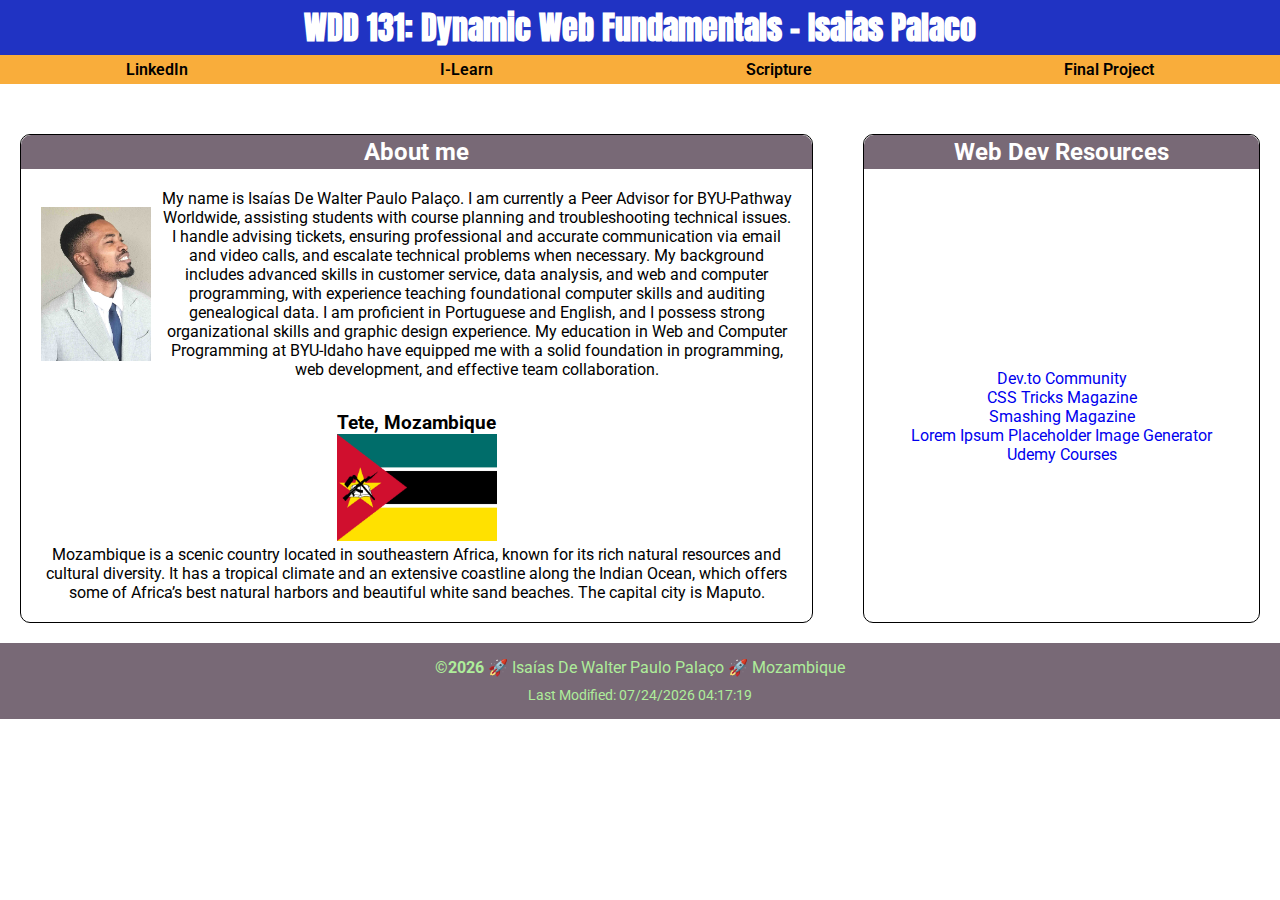
<file: index.html>
<!DOCTYPE html>
<html lang="en">
<head>
    <meta charset="UTF-8">
    <meta name="viewport" content="width=device-width, initial-scale=1.0">
    <title>WDD 131 - Dynamic Web Fundamentals - Isaías Palaço</title>
    <meta name="description" content="WDD 131 - Dynamic Web Fundamentals by Isaías Palaço">
    <meta name="author" content="Isaías Palaco">
    <link rel="stylesheet" href="styles/base.css">
    <script src="scripts/getdates.js" defer></script>
</head>
<body>
    <header>
        <h1>WDD 131: Dynamic Web Fundamentals - Isaias Palaco</h1>
        <nav>
            <a href="">LinkedIn</a>
            <a href="https://byui.instructure.com/">I-Learn</a>
            <a href="https://www.churchofjesuschrist.org/study/scriptures/nt/philip/4?lang=eng">Scripture</a>
            <a href="#">Final Project</a>
        </nav>
    </header>
    <main class="grid-container">
        <section class="card">
            <h2>About me</h2>
            <div class="inside">
                <div class="described">
                    <img class="profile" src="images/profile.jpg" alt="">
                    <p>
                        My name is Isaías De Walter Paulo Palaço. I am currently a Peer Advisor for BYU-Pathway Worldwide, assisting students with course planning and troubleshooting technical issues. I handle advising tickets, ensuring professional and accurate communication via email and video calls, and escalate technical problems when necessary. My background includes advanced skills in customer service, data analysis, and web and computer programming, with experience teaching foundational computer skills and auditing genealogical data. I am proficient in Portuguese and English, and I possess strong organizational skills and graphic design experience. My education in Web and Computer Programming at BYU-Idaho have equipped me with a solid foundation in programming, web development, and effective team collaboration.
                    </p>
                </div>
                <div class="country">
                    <h3>Tete, Mozambique</h3>
                    <img src="images/flag-of-mozambique.jpg" alt="Official flag of Mozambique">
                    <p>
                        Mozambique is a scenic country located in southeastern Africa, known for its rich natural resources and cultural diversity. It has a tropical climate and an extensive coastline along the Indian Ocean, which offers some of Africa’s best natural harbors and beautiful white sand beaches. The capital city is Maputo.
                    </p>
                </div>
            </div>
        </section>
        <section class="card">
            <h2>Web Dev Resources</h2>
            <ul class="myList">
                <li><a href="#">Dev.to Community</a></li>
                <li><a href="#">CSS Tricks Magazine</a></li>
                <li><a href="#">Smashing Magazine</a></li>
                <li><a href="#">Lorem Ipsum Placeholder Image Generator</a></li>
                <li><a href="#">Udemy Courses</a></li>
            </ul>
        </section>
    </main>
    <footer>
        <p>©<span id="currentyear"></span> 🚀 Isaías De Walter Paulo Palaço 🚀 Mozambique</p>
        <p id="lastModified"></p>
    </footer>
</body>
</html>
</file>
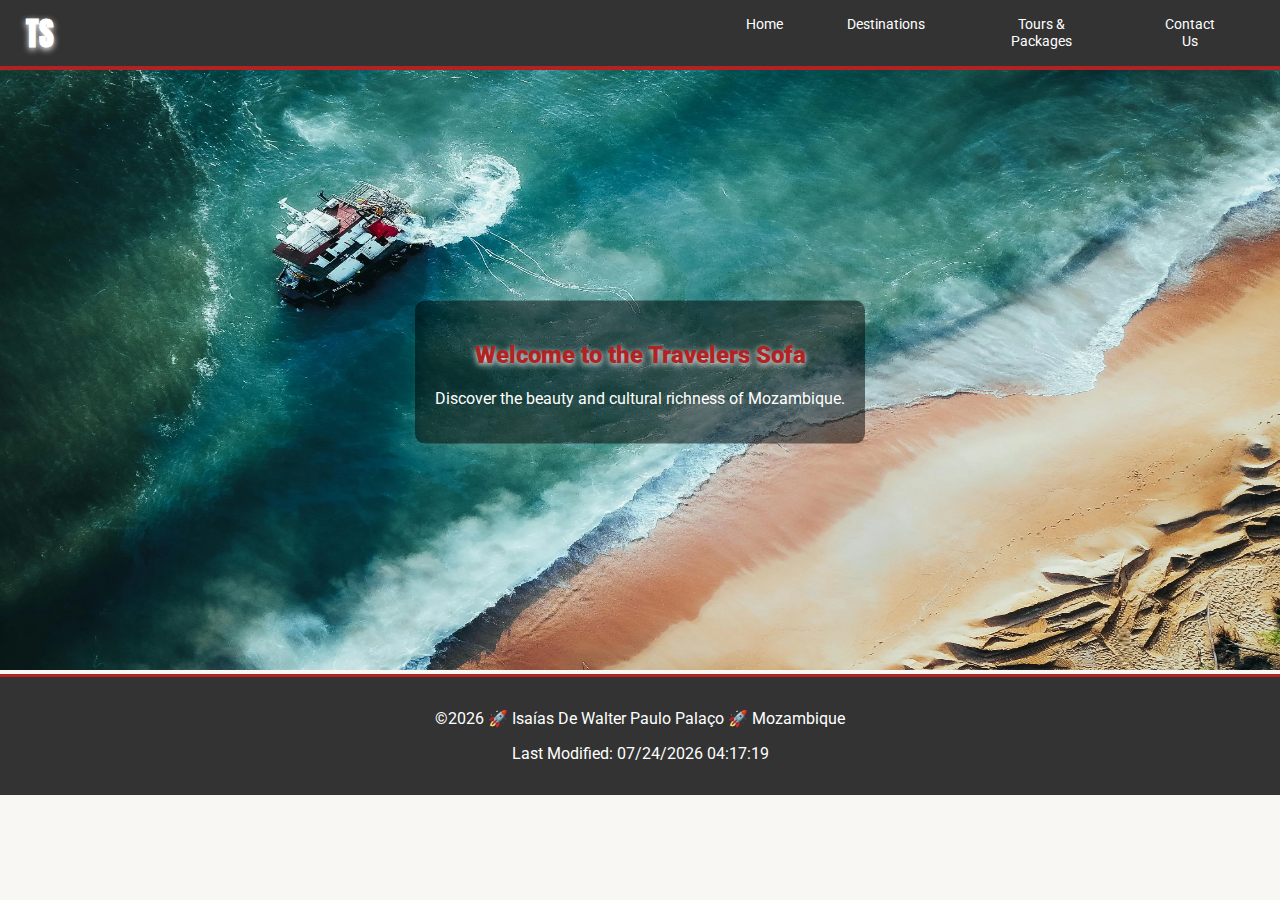
<file: final-project/index.html>
<!DOCTYPE html>
<html lang="en">
<head>
    <meta charset="UTF-8">
    <meta name="viewport" content="width=device-width, initial-scale=1, maximum-scale=1">
    <title>Travelers Sofa</title>
    <meta name="description" content="A website about tourism in mozambique">
    <meta name="author" content="Isaías Palaco">
    <link rel="preconnect" href="https://fonts.googleapis.com">
    <link rel="preconnect" href="https://fonts.gstatic.com" crossorigin>
    <link href="https://fonts.googleapis.com/css2?family=Anton&family=Roboto:ital,wght@0,100;0,300;1,100&display=swap" rel="stylesheet">
    <link rel="stylesheet" href="styles/final.css">
    <script src="scripts/final.js" defer></script>
</head>
<body>
    <header>
        <h1 id="logo">TS</h1>
        <button type="button" id="menu"></button>
        <nav class="navigation" id="nav-links">
            <ul>
                <li><a href="index.html">Home</a></li>
                <li><a href="destinations.html">Destinations</a></li>
                <li><a href="tours.html">Tours & Packages</a></li>
                <li><a href="contact.html">Contact Us</a></li>
            </ul>
        </nav>
    </header>
    <main>
        <section class="hero">
            <picture>
                <source srcset="images/hero.webp" media="(max-width: 600px)">
                <source srcset="images/hero.webp" media="(max-width: 1800px)">
                <img src="images/hero.webp" alt="Beautiful landscape of Mozambique"  class="hero-image" loading="lazy">
            </picture>
            <div class="hero-text">
                <h2><strong>Welcome to the Travelers Sofa</strong></h2>
                <p>Discover the beauty and cultural richness of Mozambique.</p>
            </div>
        </section>
    </main>
    <footer>
        <p>©<span id="currentyear"></span> 🚀 Isaías De Walter Paulo Palaço 🚀 Mozambique</p>
        <p id="lastModified"></p>
    </footer>
</body>
</html>
</file>
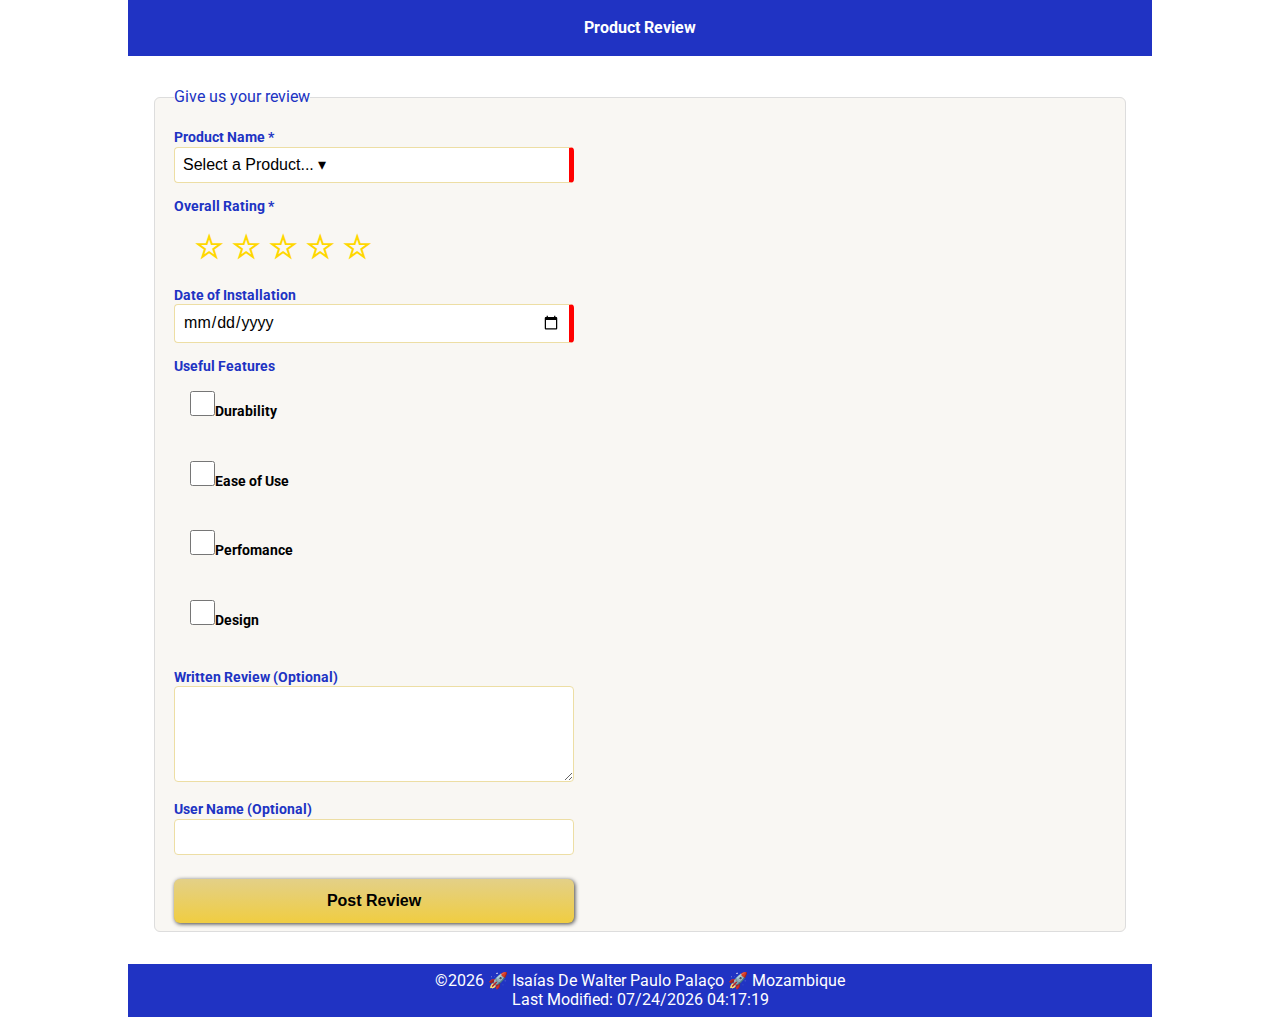
<file: form.html>
<!DOCTYPE html>
<html lang="en">
<head>
    <meta charset="UTF-8">
    <meta name="viewport" content="width=device-width, initial-scale=1.0">
    <title>WDD 131 - Dynamic Web Fundamentals - Isaías Palaço</title>
    <meta name="description" content="Product Review Form">
    <meta name="author" content="Isaías Palaco">
    <link rel="preconnect" href="https://fonts.googleapis.com">
    <link rel="preconnect" href="https://fonts.gstatic.com" crossorigin>
    <link href="https://fonts.googleapis.com/css2?family=Anton&family=Roboto:ital,wght@0,100;0,300;1,100&display=swap" rel="stylesheet">
    <link rel="stylesheet" href="styles/form.css">
    <script src="scripts/form.js" defer></script>
</head>
<body>
    <header>
        <h1>Product Review</h1>
    </header>
    <main>
        <form method="get" action="review.html" class="review">
            <fieldset>
                <legend>Give us your review</legend>
                <div>Product Name *</div>
                <select id="productName" name="productName" required>
                    <option value="" disabled selected>Select a Product... &#9662;</option>
                </select>

                <div>Overall Rating *</div>
                <div class="stars">
                    <input type="radio" id="fivestar" name="stars" value="5" required><label for="fivestar"></label>
                    <input type="radio" id="fourstar" name="stars" value="4" required><label for="fourstar"></label>
                    <input type="radio" id="threestar" name="stars" value="3" required><label for="threestar"></label>
                    <input type="radio" id="twostar" name="stars" value="2" required><label for="twostar"></label>
                    <input type="radio" id="onestar" name="stars" value="1" required><label for="onestar"></label>
                </div>

                <div>Date of Installation</div>
                <input type="date" id="installationDate" name="installationDate" required>

                <div class="checked">Useful Features</div>
                <label><input type="checkbox" id="durability" name="durability" value="yes">Durability</label>
                <label><input type="checkbox" id="use" name="use" value="yes">Ease of Use</label>
                <label><input type="checkbox" id="perfomance" name="perfomance" value="yes">Perfomance</label>
                <label><input type="checkbox" id="design" name="design"  value="yes">Design</label>
                

                <div>Written Review (Optional)</div><span></span>
                <textarea id="review" name="review"></textarea>

                <div>User Name (Optional)</div>
                <input type="text" id="userName" name="userName">

                <input type="submit" value="Post Review">

            </fieldset>

        </form>
    </main>
    <footer>
        <p>©<span id="currentyear"></span> 🚀 Isaías De Walter Paulo Palaço 🚀 Mozambique</p>
        <p id="lastModified"></p>
    </footer>
</body>
</html>
</file>
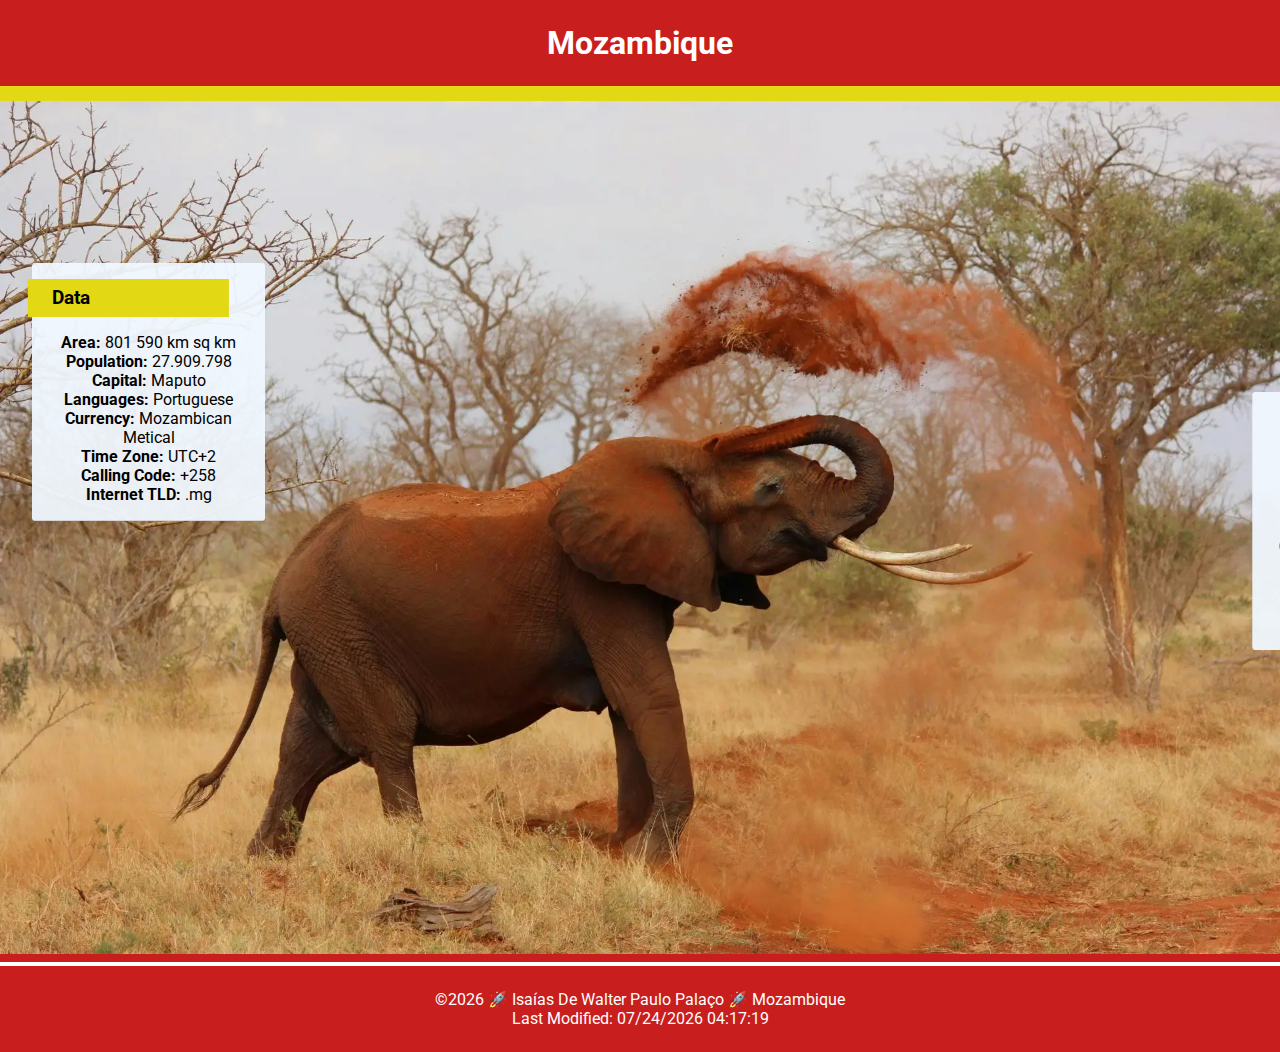
<file: place.html>
<!DOCTYPE html>
<html lang="en">
<head>
    <meta charset="UTF-8">
    <meta name="viewport" content="width=device-width, initial-scale=1.0">
    <title>Country Page</title>
    <meta name="description" content="Country Page">
    <meta name="author" content="Isaías Palaco">
    <link rel="preconnect" href="https://fonts.googleapis.com">
    <link rel="preconnect" href="https://fonts.gstatic.com" crossorigin>
    <link href="https://fonts.googleapis.com/css2?family=Anton&family=Roboto:ital,wght@0,100;0,300;1,100&display=swap" rel="stylesheet">
    <link rel="stylesheet" href="styles/place.css">
    <script src="scripts/place.js" defer></script>
</head>
<body>
    <header>
        <h1>Mozambique</h1>
    </header>
    <main>
        <div class="hero">
            <picture>
                <source srcset="images/hero-small.webp" media="(max-width: 600px)">
                <source srcset="images/hero-large.webp" media="(max-width: 1800px)">
                <img src="images/hero-large.webp" alt="Hero Photo" width="500">
            </picture>
        </div>
        <section class="info">
            <div class="data">
                <h3>Data</h3>
                <h2>Data</h2>
                <p><strong>Area:</strong> 801 590 km sq km</p>
                <p><strong>Population:</strong> 27.909.798</p>
                <p><strong>Capital:</strong> Maputo</p>
                <p><strong>Languages:</strong> Portuguese</p>
                <p><strong>Currency:</strong> Mozambican Metical</p>
                <p><strong>Time Zone:</strong> UTC+2</p>
                <p><strong>Calling Code:</strong> +258</p>
                <p><strong>Internet TLD:</strong> .mg</p>
            </div>
            <div class="weather">
                <h3>Weather⛅</h3>
                <h2>Weather</h2>
                <div class="icon">
                    <img src="images/weather-clouds-sun-sunny-icon.svg" alt="Weather icon" class="mobile-weather-icon">
                </div>
                <p><strong>Temperature:</strong> 10℃</p>
                <p><strong>Conditions:</strong> Partly Cloudy</p>
                <p><strong>Wind:</strong> 5 km/h</p>
                <p><strong>Wind Chill:</strong> <span id="windChill">9.8℃</span></p>
            </div>
        </section>         
    </main>
    <footer>
        <p>©<span id="currentyear"></span> 🚀 Isaías De Walter Paulo Palaço 🚀 Mozambique</p>
        <p id="lastModified"></p>
    </footer>
</body>
</html>
</file>
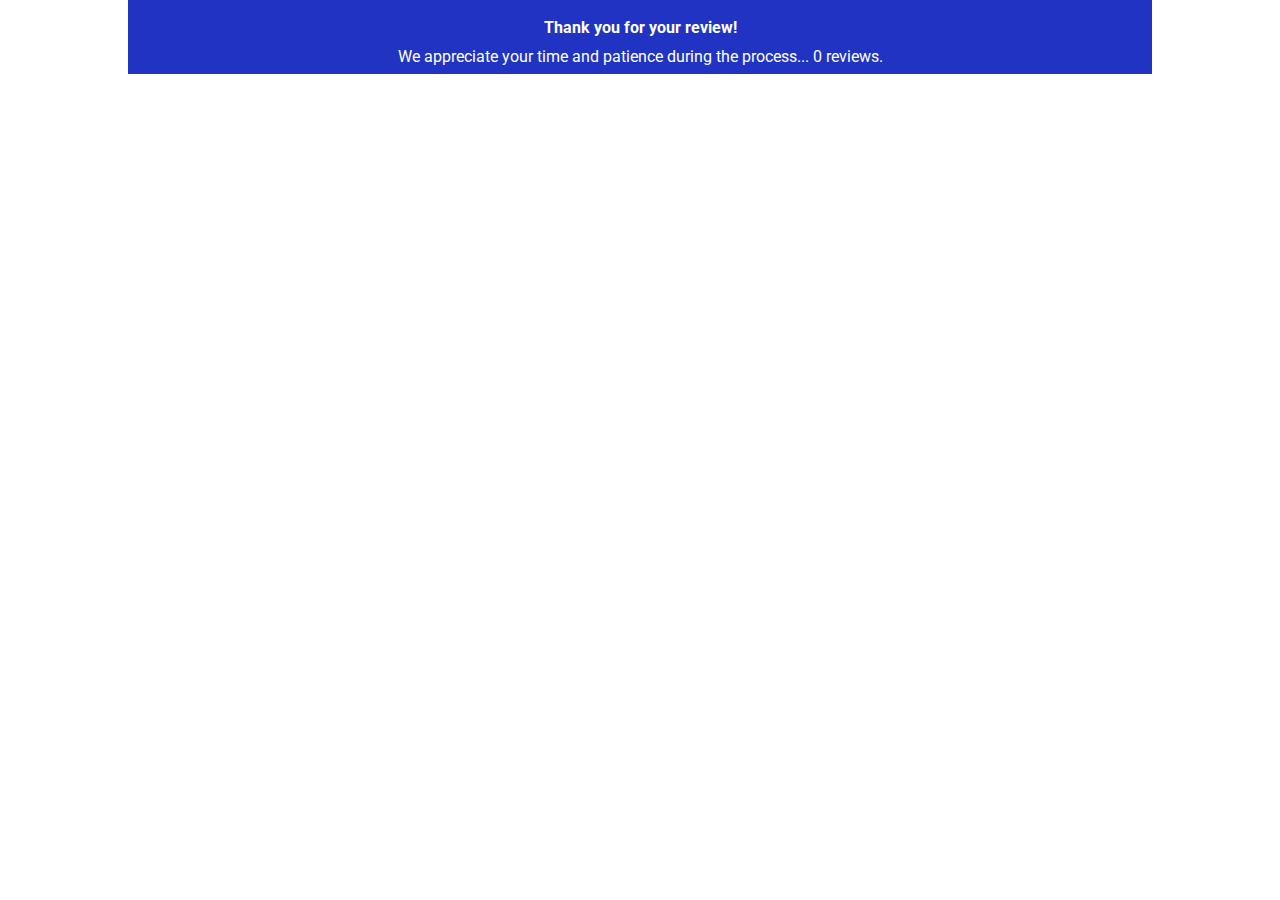
<file: review.html>
<!DOCTYPE html>
<html lang="en">
<head>
    <meta charset="UTF-8">
    <meta name="viewport" content="width=device-width, initial-scale=1.0">
    <title>WDD 131 - Dynamic Web Fundamentals - Isaías Palaço</title>
    <meta name="description" content="Product Review Form">
    <meta name="author" content="Isaías Palaco">
    <link rel="preconnect" href="https://fonts.googleapis.com">
    <link rel="preconnect" href="https://fonts.gstatic.com" crossorigin>
    <link href="https://fonts.googleapis.com/css2?family=Anton&family=Roboto:ital,wght@0,100;0,300;1,100&display=swap" rel="stylesheet">
    <link rel="stylesheet" href="styles/form.css">
    <script src="scripts/form.js" defer></script>
</head>
<body>
    <div class="confirmation">
        <h1>Thank you for your review!</h1>
        <p>We appreciate your time and patience during the process... <span id="reviewCount">0</span> reviews.</p>
    </div>
</body>
</html>
</file>
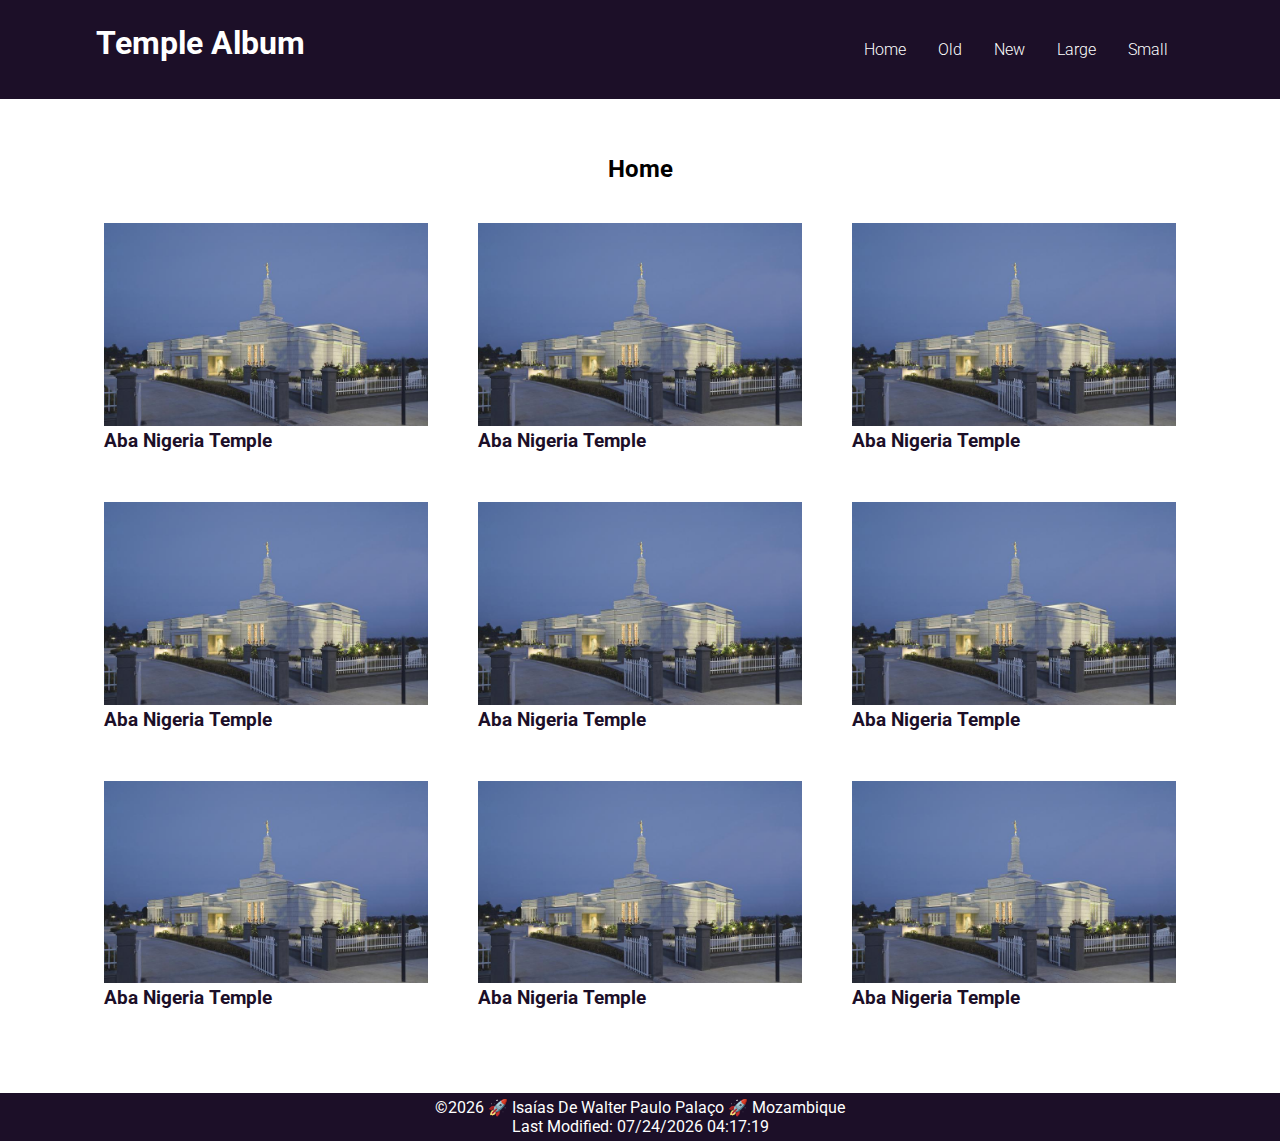
<file: temples.html>
<!DOCTYPE html>
<html lang="en">
<head>
    <meta charset="UTF-8">
    <meta name="viewport" content="width=device-width, initial-scale=1.0">
    <title>Temple-Album</title>
    <meta name="description" content="Aba Nigeria Temple Album">
    <meta name="author" content="Isaías Palaco">
    <link rel="stylesheet" href="styles/temples.css">
    <link rel="stylesheet" href="styles/temples-large.css">
    <script src="scripts/temples.js" defer></script>
</head>
<body>
    <header>
        <h1>Temple Album</h1>

        <button type="button" id="menu"></button>
        
        <nav class="navigation">
            <a href="#">Home</a>
            <a href="#">Old</a>
            <a href="#">New</a>
            <a href="#">Large</a>
            <a href="#">Small</a>
        </nav>
        

    </header>
    <main>
        <h2>Home</h2>
        <div class="grid-container">
            <article>
                <img src="images/aba-nigeria-temple.jpg" alt="Aba Nigeria Temple">
                <div>
                    <h3>Aba Nigeria Temple</h3>
                </div>
            </article>
            <article>
                <img src="images/aba-nigeria-temple.jpg" alt="Aba Nigeria Temple">
                <div>
                    <h3>Aba Nigeria Temple</h3>
                </div>
            </article>
            <article>
                <img src="images/aba-nigeria-temple.jpg" alt="Aba Nigeria Temple">
                <div>
                    <h3>Aba Nigeria Temple</h3>
                </div>
            </article>
            <article>
                <img src="images/aba-nigeria-temple.jpg" alt="Aba Nigeria Temple">
                <div>
                    <h3>Aba Nigeria Temple</h3>
                </div>
            </article>
            <article>
                <img src="images/aba-nigeria-temple.jpg" alt="Aba Nigeria Temple">
                <div>
                    <h3>Aba Nigeria Temple</h3>
                </div>
            </article>
            <article>
                <img src="images/aba-nigeria-temple.jpg" alt="Aba Nigeria Temple">
                <div>
                    <h3>Aba Nigeria Temple</h3>
                </div>
            </article>
            <article>
                <img src="images/aba-nigeria-temple.jpg" alt="Aba Nigeria Temple">
                <div>
                    <h3>Aba Nigeria Temple</h3>
                </div>
            </article>
            <article>
                <img src="images/aba-nigeria-temple.jpg" alt="Aba Nigeria Temple">
                <div>
                    <h3>Aba Nigeria Temple</h3>
                </div>
            </article>
            <article>
                <img src="images/aba-nigeria-temple.jpg" alt="Aba Nigeria Temple">
                <div>
                    <h3>Aba Nigeria Temple</h3>
                </div>
            </article>
        </div>
    </main>
    <footer>
        <p>©<span id="currentyear"></span> 🚀 Isaías De Walter Paulo Palaço 🚀 Mozambique</p>
        <p id="lastModified"></p>
    </footer>
</body>
</html>
</file>
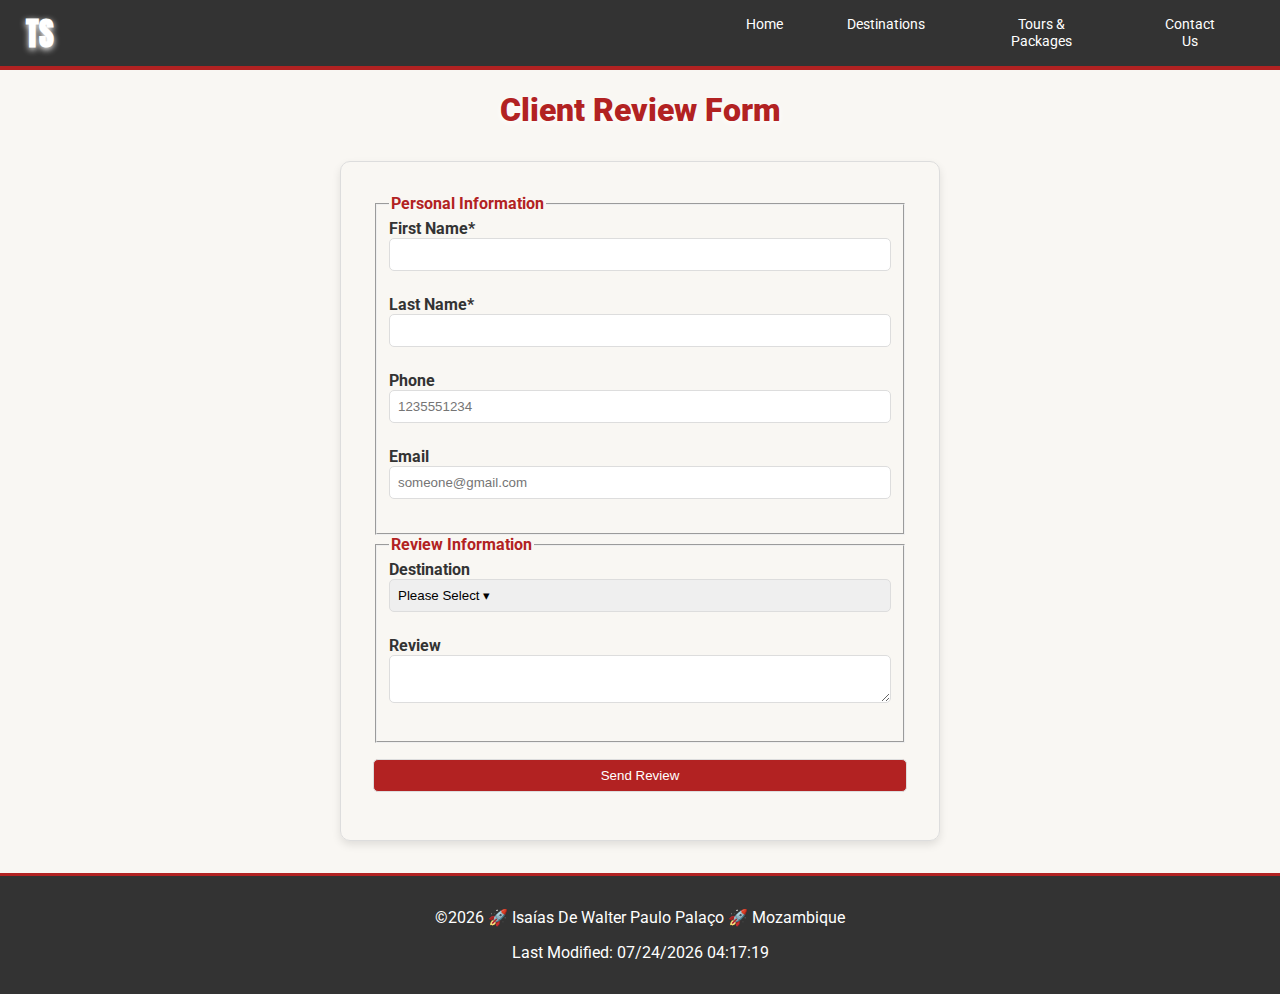
<file: final-project/contact.html>
<!DOCTYPE html>
<html lang="en">
<head>
    <meta charset="UTF-8">
    <meta name="viewport" content="width=device-width, initial-scale=1, maximum-scale=1">
    <title>Review form</title>
    <meta name="description" content="Please leave a review before you leave">
    <meta name="author" content="Isaías Palaco">
    <link rel="preconnect" href="https://fonts.googleapis.com">
    <link rel="preconnect" href="https://fonts.gstatic.com" crossorigin>
    <link href="https://fonts.googleapis.com/css2?family=Anton&family=Roboto:ital,wght@0,100;0,300;1,100&display=swap" rel="stylesheet">
    <link rel="stylesheet" href="styles/final.css">
    <script src="scripts/final.js" defer></script>
</head>
<body>
    <header>
        <h1 id="logo">TS</h1>
        <button type="button" id="menu"></button>
        <nav class="navigation" id="nav-links">
            <ul>
                <li><a href="index.html">Home</a></li>
                <li><a href="destinations.html">Destinations</a></li>
                <li><a href="tours.html">Tours & Packages</a></li>
                <li><a href="contact.html">Contact Us</a></li>
            </ul>
        </nav>
    </header>
    <main>
        <h1 class="form-text">Client Review Form</h1>
        <form method="get" action="thanks.html" class="wf1">
            <fieldset>
                <legend>Personal Information</legend>
                <label>First Name* <input type="text" name="fname" required></label>
                <label>Last Name* <input type="text" name="lname" required></label>
                <label>Phone <input type="tel" name="phone" placeholder="1235551234"></label>
                <label>Email <input type="email" name="email" placeholder="someone@gmail.com" required></label>
            </fieldset>
            
            <fieldset>
                <legend>Review Information</legend>
                <label>Destination
                    <select name="destination" id="destination" required>
                        <option value="">Please Select ▾</option>
                    </select>
                </label>
                <label>Review <textarea name="review" required></textarea></label>
            </fieldset>

            <input type="submit" value="Send Review">
        </form>
    </main>
    <footer>
        <p>©<span id="currentyear"></span> 🚀 Isaías De Walter Paulo Palaço 🚀 Mozambique</p>
        <p id="lastModified"></p>
    </footer>
</body>
</html>
</file>
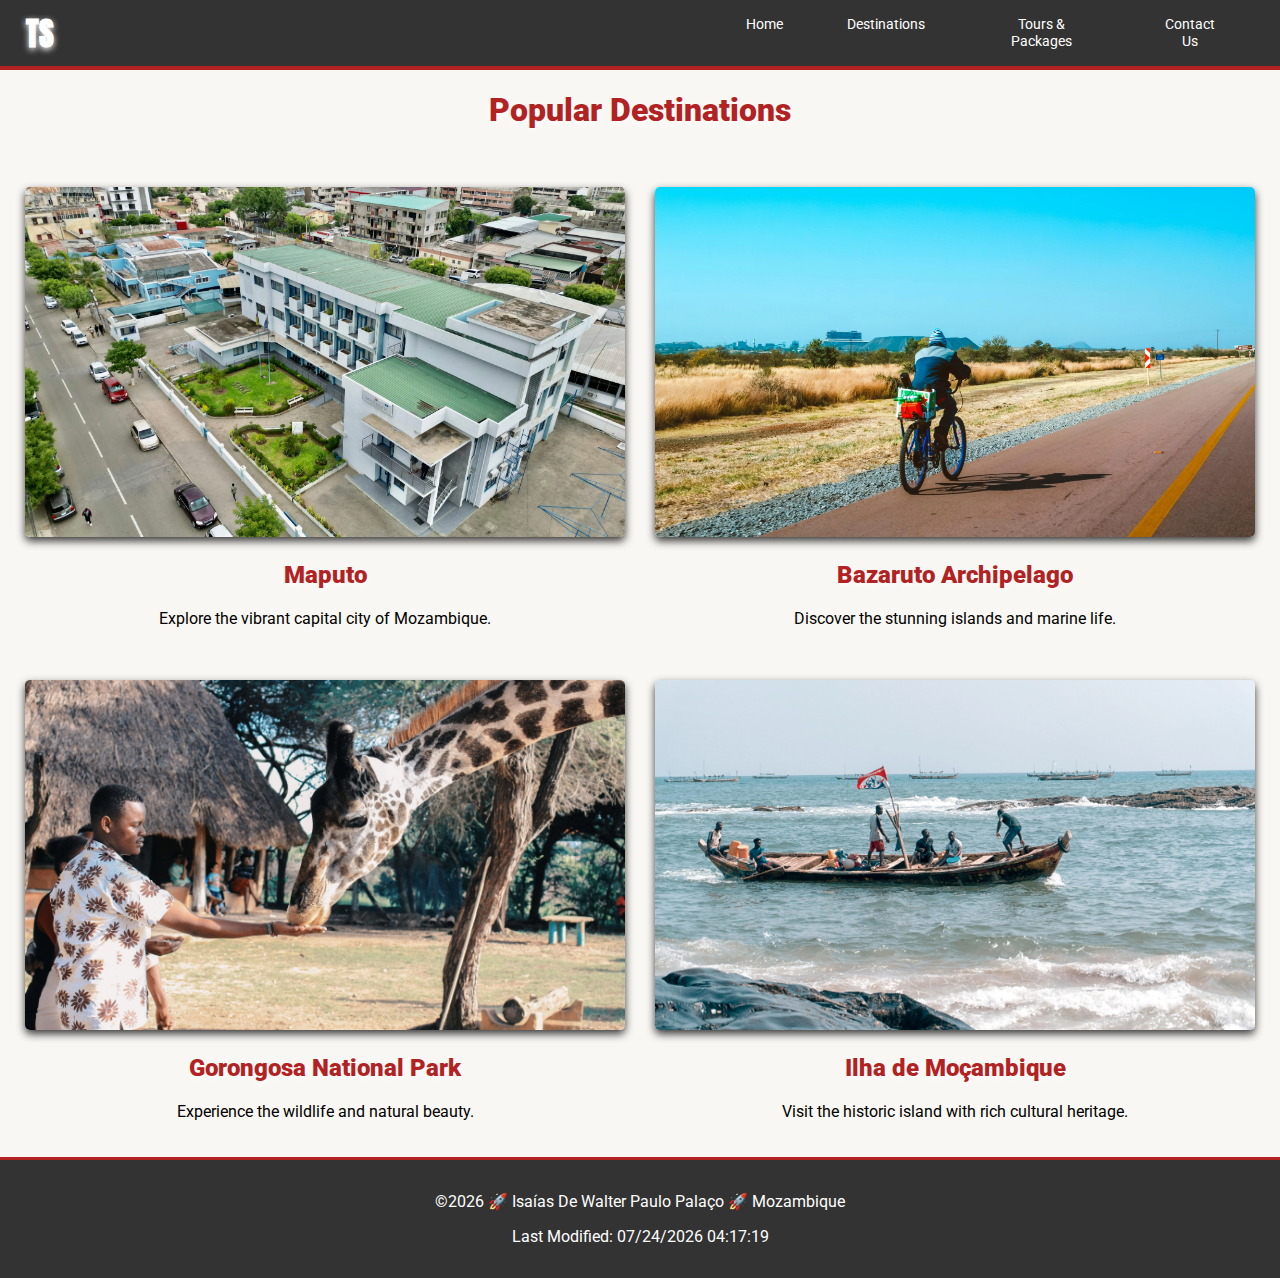
<file: final-project/destinations.html>
<!DOCTYPE html>
<html lang="en">
<head>
    <meta charset="UTF-8">
    <meta name="viewport" content="width=device-width, initial-scale=1, maximum-scale=1">
    <title>Destinations</title>
    <meta name="description" content="Explore the best destinations to expend your vacations">
    <meta name="author" content="Isaías Palaco">
    <link rel="preconnect" href="https://fonts.googleapis.com">
    <link rel="preconnect" href="https://fonts.gstatic.com" crossorigin>
    <link href="https://fonts.googleapis.com/css2?family=Anton&family=Roboto:ital,wght@0,100;0,300;1,100&display=swap" rel="stylesheet">
    <link rel="stylesheet" href="styles/final.css">
    <script src="scripts/final.js" defer></script>
</head>
<body>
    <header>
        <h1 id="logo">TS</h1>
        <button type="button" id="menu"></button>
        <nav class="navigation" id="nav-links">
            <ul>
                <li><a href="index.html">Home</a></li>
                <li><a href="destinations.html">Destinations</a></li>
                <li><a href="tours.html">Tours & Packages</a></li>
                <li><a href="contact.html">Contact Us</a></li>
            </ul>
        </nav>
    </header>
    <main>
        <section class="destinations">
            <h1>Popular Destinations</h1>
            <div class="grid-container">
                <div class="grid-item">
                    <img src="images/maputo.webp" alt="Maputo">
                    <h2>Maputo</h2>
                    <p>Explore the vibrant capital city of Mozambique.</p>
                </div>
                <div class="grid-item">
                    <img src="images/bazaruto.webp" alt="Bazaruto Archipelago" loading="lazy">
                    <h2>Bazaruto Archipelago</h2>
                    <p>Discover the stunning islands and marine life.</p>
                </div>
                <div class="grid-item">
                    <img src="images/gorongoza.webp" alt="Gorongosa National Park" loading="lazy">
                    <h2>Gorongosa National Park</h2>
                    <p>Experience the wildlife and natural beauty.</p>
                </div>
                <div class="grid-item">
                    <img src="images/ilha.webp" alt="Ilha de Moçambique" loading="lazy">
                    <h2>Ilha de Moçambique</h2>
                    <p>Visit the historic island with rich cultural heritage.</p>
                </div>
            </div>
        </section>
    </main>
    <footer>
        <p>©<span id="currentyear"></span> 🚀 Isaías De Walter Paulo Palaço 🚀 Mozambique</p>
        <p id="lastModified"></p>
    </footer>
</body>
</html>
</file>
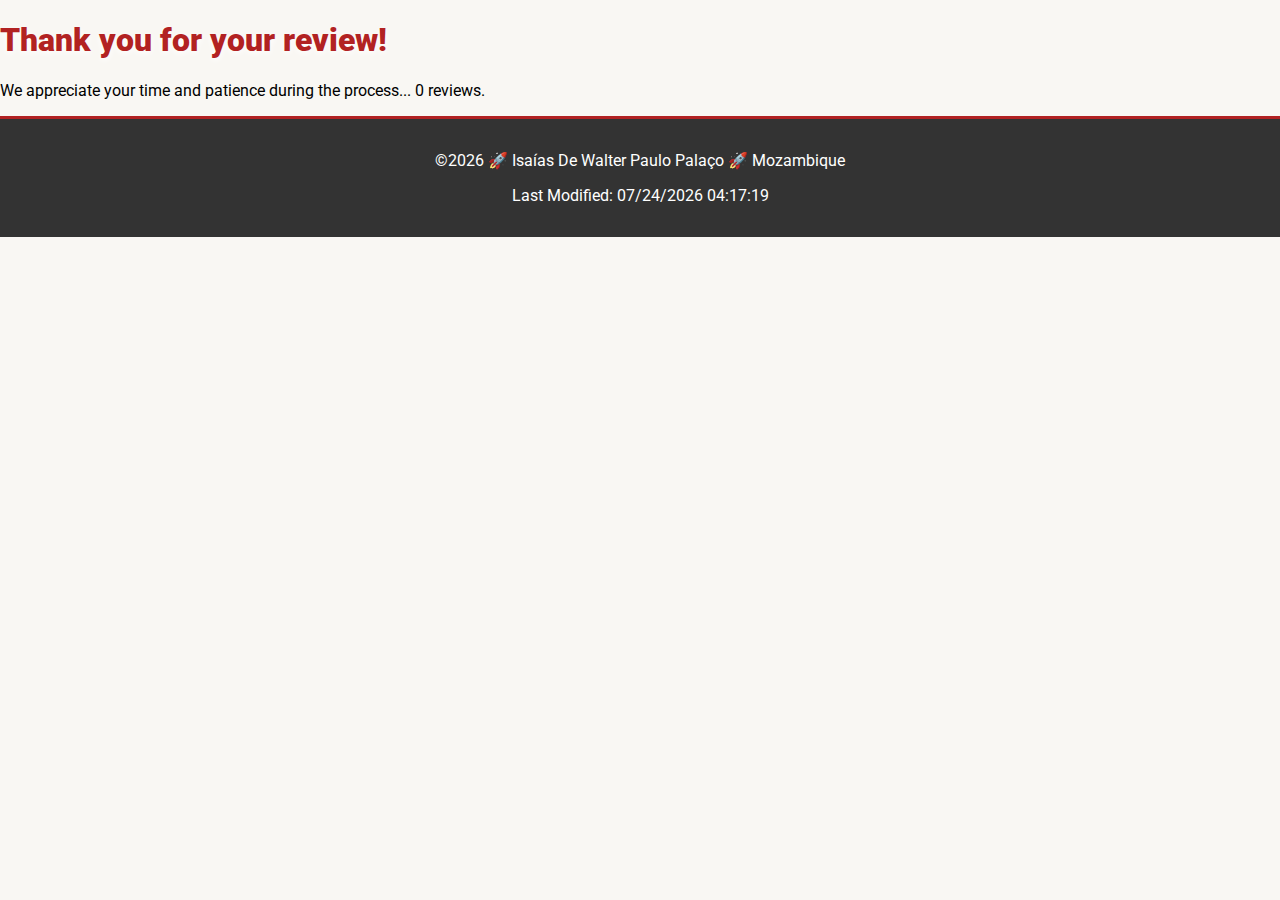
<file: final-project/thanks.html>
<!DOCTYPE html>
<html lang="en">
<head>
    <meta charset="UTF-8">
    <meta name="viewport" content="width=device-width, initial-scale=1, maximum-scale=1">
    <title>Tourism</title>
    <meta name="description" content="Country Page">
    <meta name="author" content="Isaías Palaco">
    <link rel="preconnect" href="https://fonts.googleapis.com">
    <link rel="preconnect" href="https://fonts.gstatic.com" crossorigin>
    <link href="https://fonts.googleapis.com/css2?family=Anton&family=Roboto:ital,wght@0,100;0,300;1,100&display=swap" rel="stylesheet">
    <link rel="stylesheet" href="styles/final.css">
    <script src="scripts/final.js" defer></script>
</head>
<body>
    <div class="confirmation">
        <h1>Thank you for your review!</h1>
        <p>We appreciate your time and patience during the process... <span id="reviewCount">0</span> reviews.</p>
    </div>
    <footer>
        <p>©<span id="currentyear"></span> 🚀 Isaías De Walter Paulo Palaço 🚀 Mozambique</p>
        <p id="lastModified"></p>
    </footer>
</body>
</html>
</file>
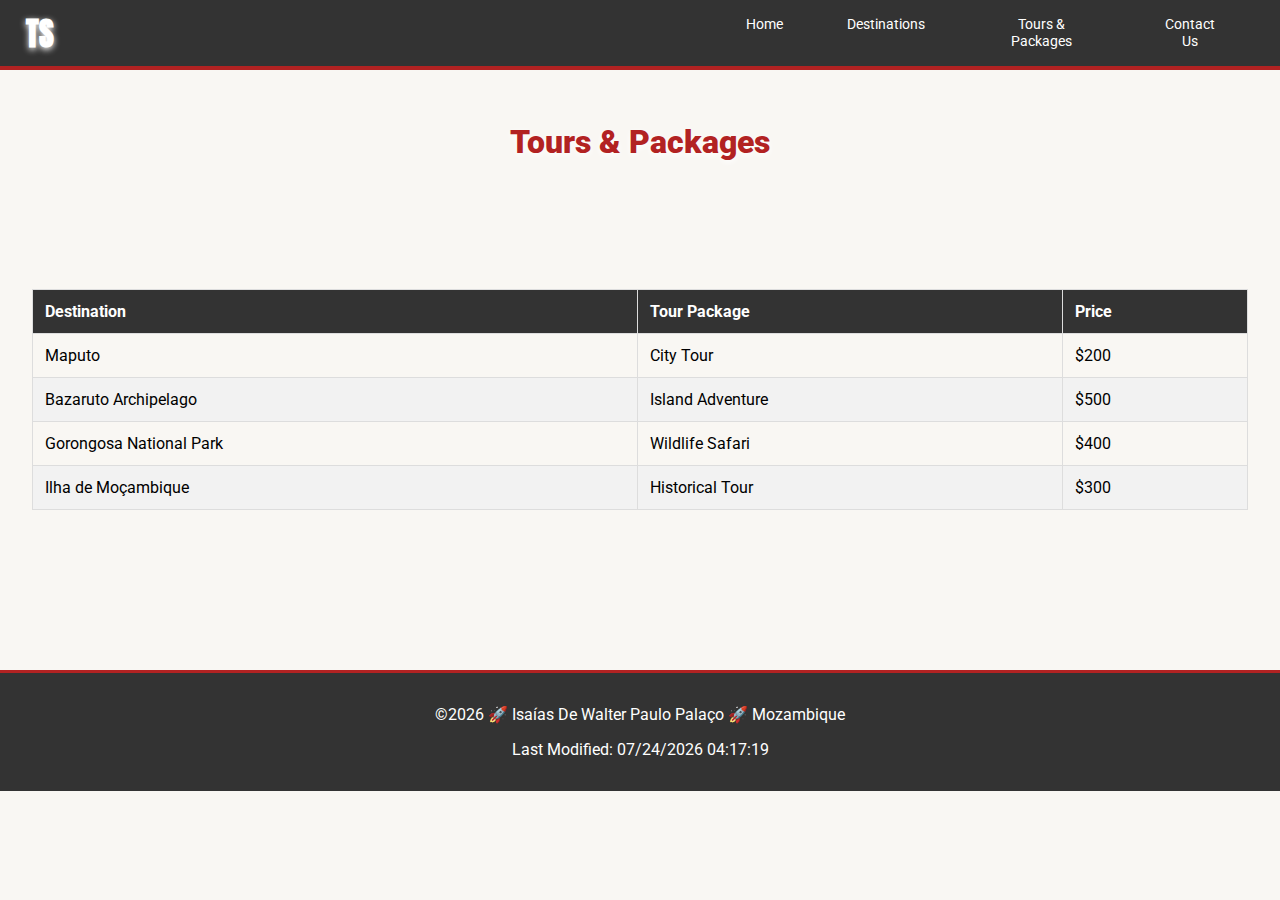
<file: final-project/tours.html>
<!DOCTYPE html>
<html lang="en">
<head>
    <meta charset="UTF-8">
    <meta name="viewport" content="width=device-width, initial-scale=1, maximum-scale=1">
    <title>Packages</title>
    <meta name="description" content="Explore our table of prices">
    <meta name="author" content="Isaías Palaco">
    <link rel="preconnect" href="https://fonts.googleapis.com">
    <link rel="preconnect" href="https://fonts.gstatic.com" crossorigin>
    <link href="https://fonts.googleapis.com/css2?family=Anton&family=Roboto:ital,wght@0,100;0,300;1,100&display=swap" rel="stylesheet">
    <link rel="stylesheet" href="styles/final.css">
    <script src="scripts/final.js" defer></script>
</head>
<body>
    <header>
        <h1 id="logo">TS</h1>
        <button type="button" id="menu"></button>
        <nav class="navigation" id="nav-links">
            <ul>
                <li><a href="index.html">Home</a></li>
                <li><a href="destinations.html">Destinations</a></li>
                <li><a href="tours.html">Tours & Packages</a></li>
                <li><a href="contact.html">Contact Us</a></li>
            </ul>
        </nav>
    </header>
    <main>
        <section class="tours">
            <h1>Tours & Packages</h1>
            <table class="tours-table">
                <thead>
                    <tr>
                        <th>Destination</th>
                        <th>Tour Package</th>
                        <th>Price</th>
                    </tr>
                </thead>
                <tbody>
                    <tr>
                        <td>Maputo</td>
                        <td>City Tour</td>
                        <td>$200</td>
                    </tr>
                    <tr>
                        <td>Bazaruto Archipelago</td>
                        <td>Island Adventure</td>
                        <td>$500</td>
                    </tr>
                    <tr>
                        <td>Gorongosa National Park</td>
                        <td>Wildlife Safari</td>
                        <td>$400</td>
                    </tr>
                    <tr>
                        <td>Ilha de Moçambique</td>
                        <td>Historical Tour</td>
                        <td>$300</td>
                    </tr>
                </tbody>
            </table>
        </section>
    </main>
    <footer>
        <p>©<span id="currentyear"></span> 🚀 Isaías De Walter Paulo Palaço 🚀 Mozambique</p>
        <p id="lastModified"></p>
    </footer>
</body>
</html>
</file>
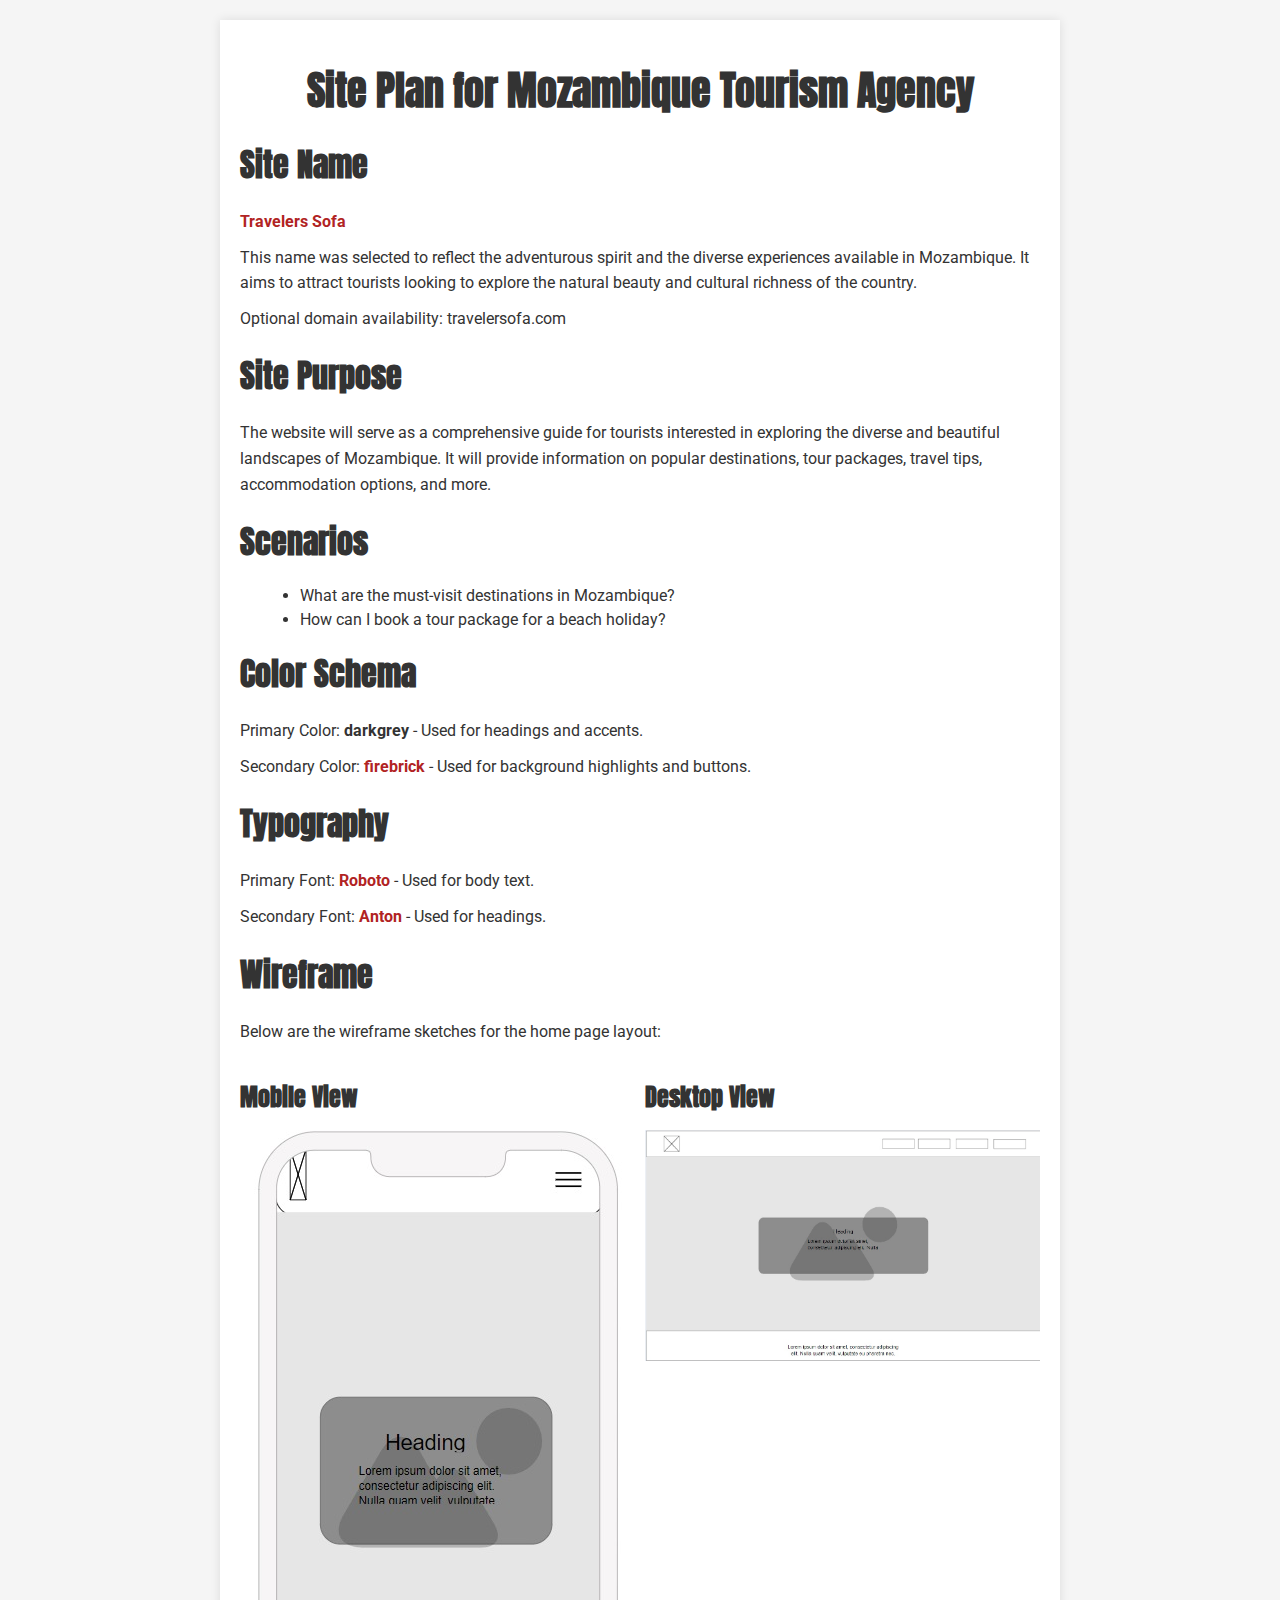
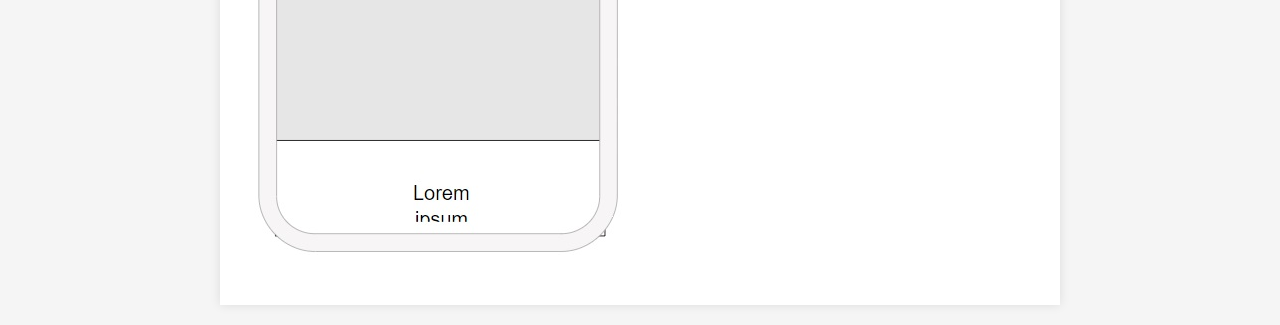
<file: project/siteplan.html>
<!DOCTYPE html>
<html lang="en">
<head>
    <meta charset="UTF-8">
    <meta name="viewport" content="width=device-width, initial-scale=1.0">
    <title>Travelers Sofa</title>
    <meta name="description" content="A website about tourism in mozambique">
    <meta name="author" content="Isaías Palaco">
    <link rel="preconnect" href="https://fonts.googleapis.com">
    <link rel="preconnect" href="https://fonts.gstatic.com" crossorigin>
    <link href="https://fonts.googleapis.com/css2?family=Anton&family=Roboto:ital,wght@0,100;0,300;1,100&display=swap" rel="stylesheet">
    <link rel="stylesheet" href="styles/project.css">
</head>
<body>
    <div class="container">
        <h1>Site Plan for Mozambique Tourism Agency</h1>

        <h2>Site Name</h2>
        <p><strong>Travelers Sofa</strong></p>
        <p>This name was selected to reflect the adventurous spirit and the diverse experiences available in Mozambique. It aims to attract tourists looking to explore the natural beauty and cultural richness of the country.</p>
        <p>Optional domain availability: travelersofa.com</p>

        <h2>Site Purpose</h2>
        <p>The website will serve as a comprehensive guide for tourists interested in exploring the diverse and beautiful landscapes of Mozambique. It will provide information on popular destinations, tour packages, travel tips, accommodation options, and more.</p>

        <h2>Scenarios</h2>
        <ul>
            <li>What are the must-visit destinations in Mozambique?</li>
            <li>How can I book a tour package for a beach holiday?</li>
        </ul>

        <h2>Color Schema</h2>
        <p>Primary Color: <span style="color: var(--primary-color);">darkgrey</span> - Used for headings and accents.</p>
        <p>Secondary Color: <span style="color: var(--secondary-color);">firebrick</span> - Used for background highlights and buttons.</p>

        <h2>Typography</h2>
        <p>Primary Font: <strong>Roboto</strong> - Used for body text.</p>
        <p>Secondary Font: <strong>Anton</strong> - Used for headings.</p>

        <h2>Wireframe</h2>
        <p>Below are the wireframe sketches for the home page layout:</p>
        <div class="image-grid">
            <div>
                <h3>Mobile View</h3>
                <img src="images/mobile-wireframe.jpg" alt="Mobile Wireframe">
            </div>
            <div>
                <h3>Desktop View</h3>
                <img src="images/wireframe-desktop.jpg" alt="Desktop Wireframe">
            </div>
        </div>
    </div>
</body>
</html>
</file>
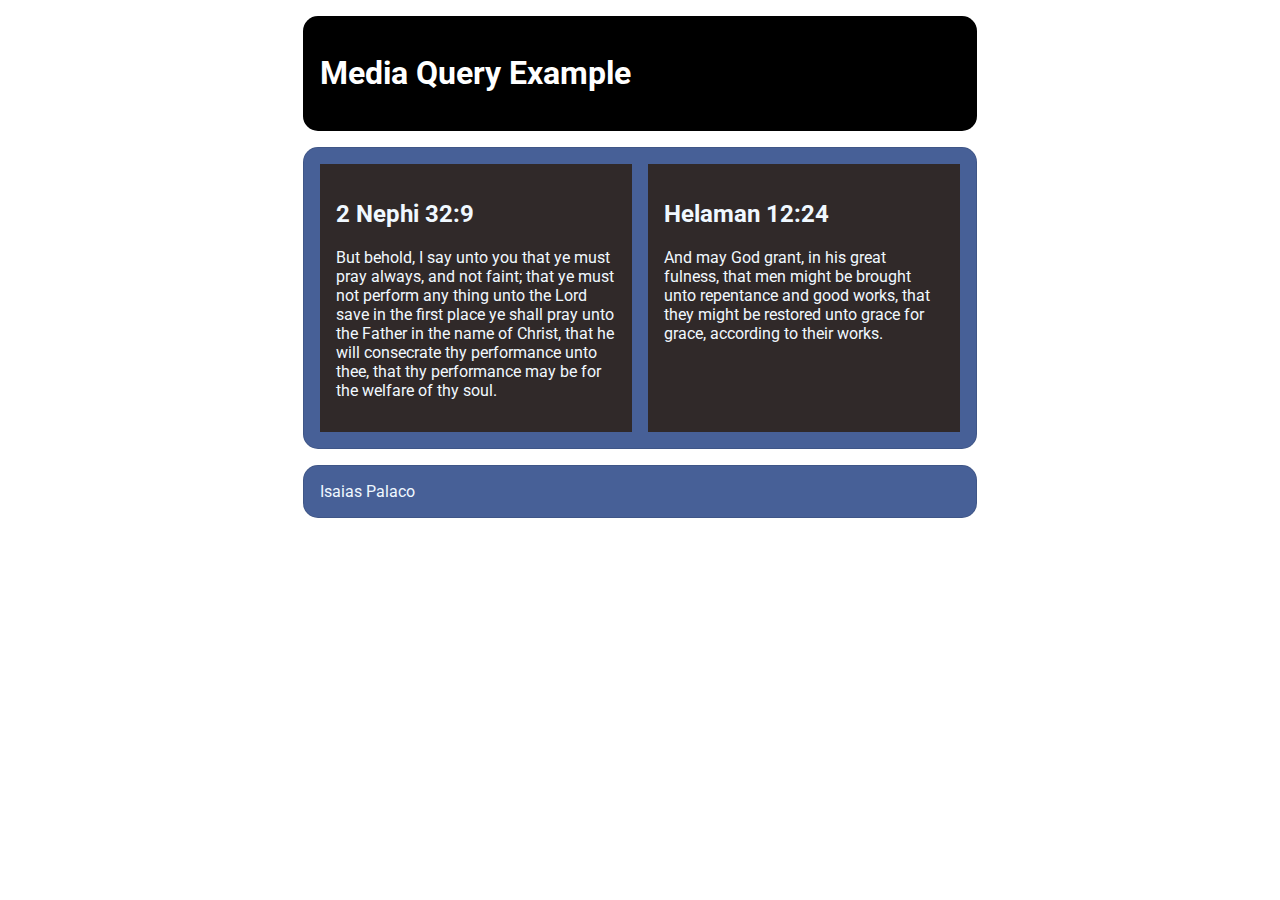
<file: week02/media-query.html>
<!DOCTYPE html>
<html lang="en">
<head>
    <meta charset="UTF-8">
    <meta name="viewport" content="width=device-width, initial-scale=1.0">
    <title>Document</title>
    <meta name="description" content="Media query learning activity example page.">
    <meta name="author" content="Isaias Palaco">
    <link rel="stylesheet" href="styles\media-query.css">
    <link rel="stylesheet" href="styles\media-query-large.css">  
</head>
<body>
    <header>
        <h1>Media Query Example</h1>
      </header>
      <main>
        <section>
          <h2>2 Nephi 32:9</h2>
          <p>But behold, I say unto you that ye must pray always, and not faint; that ye must not perform any thing unto the Lord save in the first place ye shall pray unto the Father in the name of Christ, that he will consecrate thy performance unto thee, that thy performance may be for the welfare of thy soul.</p>
        </section>
        <section>
          <h2>Helaman 12:24</h2>
          <p>And may God grant, in his great fulness, that men might be brought unto repentance and good works, that they might be restored unto grace for grace, according to their works.</p>
        </section>
      </main>
      <footer>
        Isaias Palaco
      </footer> 
</body>
</html>
</file>
<file: styles/base.css>
@import url('https://fonts.googleapis.com/css2?family=Anton&family=Roboto:ital,wght@0,100;0,300;1,100&display=swap');

* {
    margin: 0;
    padding: 0;
    box-sizing: border-box;
    text-decoration: none;
    
}

body {
    font-family: "Roboto", system-ui;
}


h1 {
    background-color: #2033c3;
    font-family: 'Anton';
    color: #ffffff;
    display:flex;
    justify-content: center;
    padding: 3px;
}

nav {
    display: flex;
    justify-content: space-around;
    background-color: #f9ad3b;
}

nav a {
    padding: 5px;
    font-weight: 600;
    color: #000000;
}

nav a:hover {
    color: #ffffff;
}

.grid-container {
    display: grid;
    grid-template-columns: 2fr 1fr;
    gap: 50px;
    text-align: center;
}

.card {
    border: 1px solid;
    border-radius: 10px;
    justify-content: center;
    align-items: center;
}

.country {
    margin-top: 33px;
}

.inside {
    padding: 20px;
}

.described {
    display: flex;
    align-items: center;
}

.described img {
    display: flex;
    float: right;
    position: relative;
    max-width: 120px;
    padding-right: 10px;
}

section img {
    max-width: 160px;
    height: auto;
}

header {
    margin-bottom: 50px;
}
h2 {
    background-color: #786976;
    color: #ffffff;
    text-align: center;
    border-top-left-radius: 10px;
    border-top-right-radius: 10px;
    padding: 3px;
}

.myList {
    display: inline-block;
    list-style-type: none;
    padding-top: 200px;
}

main {
    margin: 20px;
}

footer {
    background-color: #786976;
    font-family: 'Anton';
    color: #AEED9A;
    text-align: center;
    padding: 5px;
}

footer p {
    margin: 10px 0;
    font-family: 'Roboto', sans-serif;
}

footer span {
    font-weight: bold;
}

#lastModified {
    font-size: 0.9em;
}
</file>
<file: final-project/styles/final.css>
html {
    -webkit-text-size-adjust: 100%;
    -ms-text-size-adjust: 100%;
}

* {
    -moz-box-sizing: border-box;
    -webkit-box-sizing: border-box;
    box-sizing: border-box;
}

:root {
    --primary-color: #333;
    --secondary-color: #FFFFFF;
    --tertiary-color: #444;
    --quaternary-color: #666;
    --font-family-primary: 'Anton', sans-serif;
    --font-family-secondary: 'Roboto', sans-serif;
}

body {
    font-family: var(--font-family-secondary);
    margin: 0;
    padding: 0;
    background-color: #F9F7F3;
}

header {
    padding: 0.5rem 2%;
    background-color: var(--primary-color);
    display: flex;
    justify-content: space-between;
    align-items: center;
    position: relative;
}

header h1 {
    margin: 0;
    font-family: var(--font-family-primary);
    color: var(--secondary-color);
    transition: all 0.3s ease;
}

#menu {
    font-size: 1.5rem;
    border: 0;
    background: none;
    color: var(--secondary-color);
    position: absolute;
    top: 1rem;
    right: 1rem;
}

#menu::before {
    content: "☰";
}

#menu.open::before {
    content: "❎";
}

.show a {
    display: block;
}

nav.navigation {
    display: flex;
    flex-direction: column;
    list-style: none;
    color: var(--secondary-color);
}

.hero img {
    width: 100%;
    height: 600px;
}

nav ul {
    list-style-type: none;
    padding: 0;
    margin: 0;
}

nav ul li {
    border-bottom: solid 1px var(--tertiary-color);
}

nav ul li a {
    display: block;
    color: var(--secondary-color);
    padding: 0.5rem 0;
    text-decoration: none;
    font-size: 0.9rem;
    text-align: center;
}



footer {
    background-color: var(--primary-color);
    text-align: center;
    padding: 1rem;
    color: white;
    border-top: .2rem solid firebrick;

}

@media (max-width: 768px) {
    nav.navigation {
        display: none;
        flex-direction: column;
        align-items: center;
        width: 100%;
    }

    nav.navigation.show {
        display: flex;
    }

    nav.navigation a {
        margin: 1rem 0;
        color: var(--secondary-color);
        text-decoration: none;
    }

    header h1.centered {
        position: relative;
        top: 1rem;
        left: 20%;
        transform: translateX(-50%);
    }

    .destinations h1, h2 {
        color: firebrick;
        text-align: center;
      }

      h1 {
        color: firebrick;
      }

      nav ul li a:hover {
        color: firebrick;
        font-weight: 600;
    }
}


.hero {
    position: relative;
    text-align: center;
    color: white;
}

.hero-image {
    width: 100%;
    height: auto;
}

.hero-text {
    position: absolute;
    top: 50%;
    left: 50%;
    transform: translate(-50%, -50%);
    background-color: rgba(0, 0, 0, 0.5);
    padding: 20px;
    border-radius: 10px;
}

.grid-container {
    display: grid;
    gap: 20px;
    padding: 20px;
}

.grid-item {
    text-align: center;
}

.grid-item img {
    width: 100%;
    height: auto;
    border-radius: 10px;
}

.tours {
    text-align: center;
    padding: 2rem;
}

.tours-table {
    width: 100%;
    border-collapse: collapse;
    margin: 8rem 0;
}

.tours-table th, .tours-table td {
    border: 1px solid #ddd;
    padding: 0.75rem;
    text-align: left;
}

.tours-table th {
    background-color: var(--primary-color);
    color: var(--secondary-color);
}

.tours-table tr:nth-child(even) {
    background-color: #f2f2f2;
}

.tour {
    border: 1px solid #ddd;
    border-radius: 10px;
    padding: 1rem;
    margin: 1rem;
    box-shadow: 0 4px 8px rgba(0, 0, 0, 0.1);
    transition: transform 0.2s;
}

.tour:hover {
    transform: scale(1.05);
}

.tour h2 {
    color: #333;
}

.tour p {
    color: #666;
}

.contact {
    text-align: center;
    padding: 2rem;
}

form {
    max-width: 600px;
    margin: 1rem;
    padding: 2rem;
    border: 1px solid #ddd;
    border-radius: 10px;
    box-shadow: 0 4px 8px rgba(0, 0, 0, 0.1);
}


form label {
    display: block;
    margin-bottom: 0.5rem;
    color: #333;
}

form input, form select, form textarea {
    width: 100%;
    padding: 0.5rem;
    margin-bottom: 1rem;
    border: 1px solid #ddd;
    border-radius: 5px;
    appearance: none;
}


.form-text {
    text-align: center;
}

.wf1 input[type="submit"] {
    color: #fff;
    margin-top: 1rem;
    background-color: firebrick;
}

.wf1 input[type="submit"]:hover {
    background-color: #333;
}

.wf1 fieldset {
    color: firebrick;
    font-weight: 700;
}

@media only screen and (min-width: 35rem) {
    header {
        padding: 0.5rem 2%;
        display: flex;
        justify-content: space-between;
        align-items: center;
        border-bottom: .3rem solid  firebrick;;
    }

    h1, h2 {
        color: firebrick;
        text-shadow: 0 2px 6px #fff;
        font-weight: 900;
    }

    nav ul {
        display: flex;
        justify-content: space-around;
        margin-left: 2%;
    }
    nav ul li {
        border: none;
    }
    nav ul li a {
        padding: 0.5rem 2rem;
    }
    nav ul li a:hover {
        color: firebrick;
        font-weight: 600;
    }

    .grid-container {
        grid-template-columns: repeat(2, 1fr);
    }

    .grid-container  img {
        width: 100%;
        height: auto;
        border-radius: 5px;
        box-shadow: 0 4px 8px rgba(0, 0, 0, 0.782);
        width: 600px;
        height: 350px;
        object-fit: cover;
        margin-top: 1rem;
      }

      .destinations h1 {
        text-align: center;
      }
    #menu::before {
        display: none;
    }

    form {
        margin: 2rem auto;
        padding: 2rem;

    }    
}

/*
@media only screen and (min-width: 64rem) {
    header, nav, main, footer {
        max-width: 64rem;
        margin: auto;
    }

    .grid-container {
        grid-template-columns: repeat(2, 1fr);
    }

    .hero {
        height: 100vh;
        display: flex;
        justify-content: center;
        align-items: center;
    }

    .hero-image {
        height: 100%;
        object-fit: cover;
    }
}

*/
</file>
<file: styles/form.css>
@import url('https://fonts.googleapis.com/css2?family=Anton&family=Roboto:ital,wght@0,100;0,300;1,100&display=swap');

/* Prevent adjustments of font size after orientation changes in IE on Windows Phone and in iOS.  */
html {-webkit-text-size-adjust: 100%; -ms-text-size-adjust: 100%;}

/*----------- apply a natural box layout model to all elements --------------*/
* { -moz-box-sizing: border-box; -webkit-box-sizing: border-box; box-sizing: border-box; }

body {
    font-size: 16px;
    font-family: 'Roboto', sans-serif;
}

header, footer {
    padding: .5rem 2%;
    background-color: #2033c3;
}

h1, p {
    margin: 0;
    color: rgb(255, 255, 255);
    font-size: 16px;
    text-align: center;
}

.confirmation {
  margin: 0;
  color: #000000;
  font-size: 16px;
  text-align: center;
  background-color: #2033c3;
  width: 100%;
  padding: .5rem 2%;
}

main {
    padding: 0 2%;
    min-height: 20rem;
}

.review fieldset {
    margin: 2rem 0;
    border: 1px solid #ddd;
    border-radius: 6px;
    padding: .5rem 2%;
    background-color: #F9F7F3;
}

.review legend {
    color: #2033c3;
}

.review label {
    display: block;
    padding: 1rem;
    font-size: .9rem;
    margin-bottom: 8px;
    font-weight: bold;
}


.review input[type="text"],
.review input[type="date"],
.review select
{
    background-color: #ffffff;
    display: block;
    border: solid 1px #eddea4;
    border-radius: 4px;
    padding: .5rem;
    color: #000000;
    width: 100%;
    max-width: 400px;
    appearance: none;
}

.review input:required {
  border-right: solid 5px red;
}

.review input:required:valid {
  border-right: solid 5px rgb(57, 178, 244);
}

.review select:required {
  border-right: solid 5px red;
}

.review select:required:valid {
  border-right: solid 5px rgb(57, 178, 244);
}

textarea {
    width: 100%;
    max-width: 400px;
    height: 6rem;
    padding: .75rem;
    margin-bottom: 16px;
    border: 1px solid #eddea4;
    border-radius: 4px;
    background-color: #ffffff;
}


.review input[type="submit"] {
    border: none;
    background-image: linear-gradient(#e3d088, #f0cd41);
    border-radius: 6px;
    color: #000000;
    padding: .8rem;
    width: 96%;
    max-width: 400px;
    margin-top: 1.5rem;
    box-shadow: 1px 1px 4px rgb(64, 64, 64);
    font-weight: 700;
}

.review div {
    padding-top: 1rem;
    color: #2033c3;
    font-size: .9rem;
    font-weight: 700;
}

.review input[type="checkbox"]
{
    width: 25px;
	  height: 25px;
}


.review input[type="radio"] {
    display: none;
	  position: relative;
	  caret-color: #eddea4;
}


.stars {
	display: flex;
	flex-direction: row-reverse;
	justify-content: left;
}

.stars > label {
	color: gold;
	width: 30px;
	height: 30px;
	font-size: 2rem;
	margin-left: 5px;
	display: flex;
	align-items: center;
	caret-color: rgba(0, 0, 0, 0);
}

.stars > label:hover {
	color: #000;
}

.stars > label::before {
	content: "\2606";
}

.stars input:checked ~ label::before {
	content: "\2605";
}




@media only screen and (min-width: 64rem) {

    header, nav, main, footer, .confirmation {
        max-width: 64rem;
        margin:auto;
    }
    
} 







/*! normalize.css v7.0.0 | MIT License | github.com/necolas/normalize.css */

/* Document
   ========================================================================== */

/**
 * 1. Correct the line height in all browsers.
 * 2. Prevent adjustments of font size after orientation changes in
 *    IE on Windows Phone and in iOS.
 */

 html {
    line-height: 1.15; /* 1 */
    -ms-text-size-adjust: 100%; /* 2 */
    -webkit-text-size-adjust: 100%; /* 2 */
  }
  
  /* Sections
     ========================================================================== */
  
  /**
   * Remove the margin in all browsers (opinionated).
   */
  
  body {
    margin: 0;
  }
  
  /**
   * Add the correct display in IE 9-.
   */
  
  article,
  aside,
  footer,
  header,
  nav,
  section {
    display: block;
  }
  
  /**
   * Correct the font size and margin on `h1` elements within `section` and
   * `article` contexts in Chrome, Firefox, and Safari.
   */
  
  h1 {
    font-size: 1em;
    margin: 0.67em 0;
  }
  
  /* Grouping content
     ========================================================================== */
  
  /**
   * Add the correct display in IE 9-.
   * 1. Add the correct display in IE.
   */
  
  figcaption,
  figure,
  main { /* 1 */
    display: block;
  }
  
  /**
   * Add the correct margin in IE 8.
   */
  
  figure {
    margin: 1em 40px;
  }
  
  /**
   * 1. Add the correct box sizing in Firefox.
   * 2. Show the overflow in Edge and IE.
   */
  
  hr {
    box-sizing: content-box; /* 1 */
    height: 0; /* 1 */
    overflow: visible; /* 2 */
  }
  
  /**
   * 1. Correct the inheritance and scaling of font size in all browsers.
   * 2. Correct the odd `em` font sizing in all browsers.
   */
  
  pre {
    font-family: monospace, monospace; /* 1 */
    font-size: 1em; /* 2 */
  }
  
  /* Text-level semantics
     ========================================================================== */
  
  /**
   * 1. Remove the gray background on active links in IE 10.
   * 2. Remove gaps in links underline in iOS 8+ and Safari 8+.
   */
  
  a {
    background-color: transparent; /* 1 */
    -webkit-text-decoration-skip: objects; /* 2 */
  }
  
  /**
   * 1. Remove the bottom border in Chrome 57- and Firefox 39-.
   * 2. Add the correct text decoration in Chrome, Edge, IE, Opera, and Safari.
   */
  
  abbr[title] {
    border-bottom: none; /* 1 */
    text-decoration: underline; /* 2 */
    text-decoration: underline dotted; /* 2 */
  }
  
  /**
   * Prevent the duplicate application of `bolder` by the next rule in Safari 6.
   */
  
  b,
  strong {
    font-weight: inherit;
  }
  
  /**
   * Add the correct font weight in Chrome, Edge, and Safari.
   */
  
  b,
  strong {
    font-weight: bolder;
  }
  
  /**
   * 1. Correct the inheritance and scaling of font size in all browsers.
   * 2. Correct the odd `em` font sizing in all browsers.
   */
  
  code,
  kbd,
  samp {
    font-family: monospace, monospace; /* 1 */
    font-size: 1em; /* 2 */
  }
  
  /**
   * Add the correct font style in Android 4.3-.
   */
  
  dfn {
    font-style: italic;
  }
  
  /**
   * Add the correct background and color in IE 9-.
   */
  
  mark {
    background-color: #ff0;
    color: #000;
  }
  
  /**
   * Add the correct font size in all browsers.
   */
  
  small {
    font-size: 80%;
  }
  
  /**
   * Prevent `sub` and `sup` elements from affecting the line height in
   * all browsers.
   */
  
  sub,
  sup {
    font-size: 75%;
    line-height: 0;
    position: relative;
    vertical-align: baseline;
  }
  
  sub {
    bottom: -0.25em;
  }
  
  sup {
    top: -0.5em;
  }
  
  /* Embedded content
     ========================================================================== */
  
  /**
   * Add the correct display in IE 9-.
   */
  
  audio,
  video {
    display: inline-block;
  }
  
  /**
   * Add the correct display in iOS 4-7.
   */
  
  audio:not([controls]) {
    display: none;
    height: 0;
  }
  
  /**
   * Remove the border on images inside links in IE 10-.
   */
  
  img {
    border-style: none;
  }
  
  /**
   * Hide the overflow in IE.
   */
  
  svg:not(:root) {
    overflow: hidden;
  }
  
  /* Forms
     ========================================================================== */
  
  /**
   * 1. Change the font styles in all browsers (opinionated).
   * 2. Remove the margin in Firefox and Safari.
   */
  
  button,
  input,
  optgroup,
  select,
  textarea {
    font-family: sans-serif; /* 1 */
    font-size: 100%; /* 1 */
    line-height: 1.15; /* 1 */
    margin: 0; /* 2 */
  }
  
  /**
   * Show the overflow in IE.
   * 1. Show the overflow in Edge.
   */
  
  button,
  input { /* 1 */
    overflow: visible;
  }
  
  /**
   * Remove the inheritance of text transform in Edge, Firefox, and IE.
   * 1. Remove the inheritance of text transform in Firefox.
   */
  
  button,
  select { /* 1 */
    text-transform: none;
  }
  
  /**
   * 1. Prevent a WebKit bug where (2) destroys native `audio` and `video`
   *    controls in Android 4.
   * 2. Correct the inability to style clickable types in iOS and Safari.
   */
  
  button,
  html [type="button"], /* 1 */
  [type="reset"],
  [type="submit"] {
    -webkit-appearance: button; /* 2 */
  }
  
  /**
   * Remove the inner border and padding in Firefox.
   */
  
  button::-moz-focus-inner,
  [type="button"]::-moz-focus-inner,
  [type="reset"]::-moz-focus-inner,
  [type="submit"]::-moz-focus-inner {
    border-style: none;
    padding: 0;
  }
  
  /**
   * Restore the focus styles unset by the previous rule.
   */
  
  button:-moz-focusring,
  [type="button"]:-moz-focusring,
  [type="reset"]:-moz-focusring,
  [type="submit"]:-moz-focusring {
    outline: 1px dotted ButtonText;
  }
  
  /**
   * Correct the padding in Firefox.
   */
  
  fieldset {
    padding: 0.35em 0.75em 0.625em;
  }
  
  /**
   * 1. Correct the text wrapping in Edge and IE.
   * 2. Correct the color inheritance from `fieldset` elements in IE.
   * 3. Remove the padding so developers are not caught out when they zero out
   *    `fieldset` elements in all browsers.
   */
  
  legend {
    box-sizing: border-box; /* 1 */
    color: inherit; /* 2 */
    display: table; /* 1 */
    max-width: 100%; /* 1 */
    padding: 0; /* 3 */
    white-space: normal; /* 1 */
  }
  
  /**
   * 1. Add the correct display in IE 9-.
   * 2. Add the correct vertical alignment in Chrome, Firefox, and Opera.
   */
  
  progress {
    display: inline-block; /* 1 */
    vertical-align: baseline; /* 2 */
  }
  
  /**
   * Remove the default vertical scrollbar in IE.
   */
  
  textarea {
    overflow: auto;
  }
  
  /**
   * 1. Add the correct box sizing in IE 10-.
   * 2. Remove the padding in IE 10-.
   */
  
  [type="checkbox"],
  [type="radio"] {
    box-sizing: border-box; /* 1 */
    padding: 0; /* 2 */
  }
  
  /**
   * Correct the cursor style of increment and decrement buttons in Chrome.
   */
  
  [type="number"]::-webkit-inner-spin-button,
  [type="number"]::-webkit-outer-spin-button {
    height: auto;
  }
  
  /**
   * 1. Correct the odd appearance in Chrome and Safari.
   * 2. Correct the outline style in Safari.
   */
  
  [type="search"] {
    -webkit-appearance: textfield; /* 1 */
    outline-offset: -2px; /* 2 */
  }
  
  /**
   * Remove the inner padding and cancel buttons in Chrome and Safari on macOS.
   */
  
  [type="search"]::-webkit-search-cancel-button,
  [type="search"]::-webkit-search-decoration {
    -webkit-appearance: none;
  }
  
  /**
   * 1. Correct the inability to style clickable types in iOS and Safari.
   * 2. Change font properties to `inherit` in Safari.
   */
  
  ::-webkit-file-upload-button {
    -webkit-appearance: button; /* 1 */
    font: inherit; /* 2 */
  }
  
  /* Interactive
     ========================================================================== */
  
  /*
   * Add the correct display in IE 9-.
   * 1. Add the correct display in Edge, IE, and Firefox.
   */
  
  details, /* 1 */
  menu {
    display: block;
  }
  
  /*
   * Add the correct display in all browsers.
   */
  
  summary {
    display: list-item;
  }
  
  /* Scripting
     ========================================================================== */
  
  /**
   * Add the correct display in IE 9-.
   */
  
  canvas {
    display: inline-block;
  }
  
  /**
   * Add the correct display in IE.
   */
  
  template {
    display: none;
  }
  
  /* Hidden
     ========================================================================== */
  
  /**
   * Add the correct display in IE 10-.
   */
  
  [hidden] {
    display: none;
  }
</file>
<file: styles/place.css>
@import url('https://fonts.googleapis.com/css2?family=Anton&family=Roboto:ital,wght@0,100;0,300;1,100&display=swap');

* {
    margin: 0;
    padding: 0;
    box-sizing: border-box;
}

:root {
    --primary-color: rgba(194, 2, 2, 0.892);
    --secondary-color: #FFFFFF;
    --tertiary-color: rgba(240, 248, 255, 0.945);
    --quaternary-color: rgb(226, 216, 19);
    --font-family-primary: 'Anton', sans-serif;
    --font-family-secondary: 'Roboto', sans-serif;
}

body {
    font-family: var(--font-family-secondary);
}

header {
    background-color: var(--primary-color);
    border-bottom: 15px solid var(--quaternary-color);
    text-align: center;
    padding: 1.5rem;
    color: white;
}

.hero img {
    width: 100%;
    height: auto;
    border-bottom: 0.5rem solid rgba(194, 2, 2, 0.892);
}

.info {
    display: flex;
    flex-wrap: wrap;
    justify-content: center;
    padding: 1rem;
}

.data {
    margin: 1rem;
    padding: 1rem;
    border-radius: 3px;
    width: 100%;
    text-align: center;
    border-bottom: 0.3px solid;
    border-color: rgba(118, 91, 91, 0.192);
}

.weather {
    display: grid;
    align-items: center;
    margin: 1rem;
    padding: 1rem;
    border-radius: 3px;
    width: 100%;
    justify-items: center;
    justify-content: center;
}

.icon {
    display: grid;
    align-items: center;
    width: 10rem;
}

h3 {
    display: none;
}


footer {
    background-color: var(--primary-color);
    text-align: center;
    padding: 1.5rem;
    color: white;

}







@media screen and (min-width: 34.5em) {
    
    .info {
        position: absolute;
        border-radius: 10px;
        padding: 1rem;
        width: auto;
        height: auto;
        top: 40%;
    }
    
    .data {
        background-color: var(--tertiary-color);
        flex: 1 1 30%;
        margin: 1rem;
        padding: 1rem;
        border-radius: 3px;
        transform: translateY(-50%);
    }


    .weather {
        background-color: var(--tertiary-color);
        flex: 1 1 30%;
        margin: 1rem;
        padding: 1rem;
        border-radius: 3px;
        transform: translateX(410%);
    }

    h3 {
        background-color: var(--quaternary-color);
        padding: 0.5rem;
        padding-left: 1.5rem;
        transform: translateX(-10%);
        margin-bottom: 1rem;
        display: flex;
    }

    h2 {
        display: none;
    }
    

    .hero img {
        width: 100%;
        height: auto;
    }
    .weather img.mobile-weather-icon {
        display: none;
    }
}
</file>
<file: styles/temples.css>
@import url('https://fonts.googleapis.com/css2?family=Anton&family=Roboto:ital,wght@0,100;0,300;1,100&display=swap');

* {
	margin: 0;
	padding: 0;
	box-sizing: border-box;
}
body {
	font-family: 'Roboto', sans-serif;
}

header {
    background-color: rgb(28, 15, 40);
    color: aliceblue;
    padding: 1rem 6rem;
    display: flex;
    justify-content: space-between;
    margin-bottom: 60px;
}

h3 {
    color: rgb(28, 15, 40);
}

h2 {
    text-align: center;
    padding: 1rem;
}

#menu {
	font-size: 1.5rem;
	border: 0;
	background: none;
	color:aliceblue;
	position: absolute;
	top: 1rem;
	right: 1rem;
}

#menu::before {
	content: "☰";
}

#menu.open::before {
	content: "❎";
}

.show a {
	display: block;
}

nav {
	display: flex;
	flex-direction: column;
	list-style: none;
	color:rgb(255, 255, 255);
}

.navigation a {
	display: none;
	padding: 1rem;
	text-align: center;
	text-decoration: none;
	color:aliceblue;
}

.navigation a:hover {
	color:aqua;
	font-weight: 700;
}

.open a {
	display: block;
}

.grid-container {
    display: grid;
    grid-template-columns: 1fr;
    gap: 20px;
    max-width: 400px;
    margin: 0 auto;
}

article img {
    width: 100%;
}

footer {
    background-color: rgb(28, 15, 40);
    padding: 5px;
    text-align: center;
    justify-content: space-between;
    margin-top: 60px;
    color: aliceblue;

}
</file>
<file: styles/temples-large.css>
@media screen and (min-width: 37.5em) {
    
    * {
        margin: 0;
        padding: 0;
        box-sizing: border-box;
        text-decoration: none;
    }

    body {
        font-family: 'Roboto', sans-serif;
    }

    h1 {
        color: rgb(255, 255, 255);
    }
    
    header {
        background-color: rgb(28, 15, 40);
        padding: 1.5rem 6rem;
        display: flex;
        justify-content: space-between;
        margin-bottom: 40px;
    }

    h3 {
        color: rgb(28, 15, 40);
    }

    nav {
        display: flex;
        flex-direction: row;
        list-style: none;
        color:rgb(255, 255, 255);
    }
    
    .navigation a {
        color: rgb(255, 255, 255);
        justify-items: end;
        padding: 1rem;
        display: flex;
        flex-direction: row;
        font-weight: 300;
        
    }
    
    .navigation a:hover {
        color: aqua;
        font-weight: 700;
    }

    #menu {
		display: none;
	}
    
    .grid-container {
        display: grid;
        grid-template-columns: 1fr 1fr 1fr;
        gap: 50px;
        max-width: 70em;
        margin: 0 auto;
        padding: 1.5em;
    }
    
    article img {
        width: 100%;
    }
    
    footer {
        background-color: rgb(28, 15, 40);
        padding: 5px;
        text-align: center;
        justify-content: space-between;
        margin-top: 60px;
        color: rgb(255, 255, 255);
    }
}
</file>
<file: project/styles/project.css>
:root {
    --primary-color: #333;
    --secondary-color: #b12323;
    --primary-font: 'Roboto', sans-serif;
    --secondary-font: 'Anton', sans-serif;
}

body {
    font-family: var(--primary-font);
    margin: 0;
    padding: 0;
    background-color: #f5f5f5;
    color: var(--primary-color);
    display: flex;
    justify-content: center;
    align-items: center;
    min-height: 100vh;
}

.container {
    max-width: 800px;
    margin: 20px;
    padding: 20px;
    background-color: #fff;
    box-shadow: 0 0 10px rgba(0, 0, 0, 0.1);
}

h1, h2, h3 {
    font-family: var(--secondary-font);
    color: var(--primary-color);
}

h1 {
    font-size: 2.5em;
    margin: 20px 0;
    text-align: center;
}

h2 {
    font-size: 2em;
    margin: 20px 0;
}

h3 {
    font-size: 1.5em;
    margin: 15px 0;
}

p {
    font-size: 1em;
    line-height: 1.6;
    margin: 10px 0;
}

ul {
    list-style-type: disc;
    margin: 10px 0 10px 20px;
}

li {
    margin: 5px 0;
}

span {
    font-weight: bold;
}

img {
    max-width: 100%;
    height: auto;
    display: block;
    margin: 10px auto;
}

strong {
    color: var(--secondary-color);
}

.image-grid {
    display: grid;
    grid-template-columns: 1fr 1fr;
    gap: 10px;
    margin: 20px 0;
}
</file>
